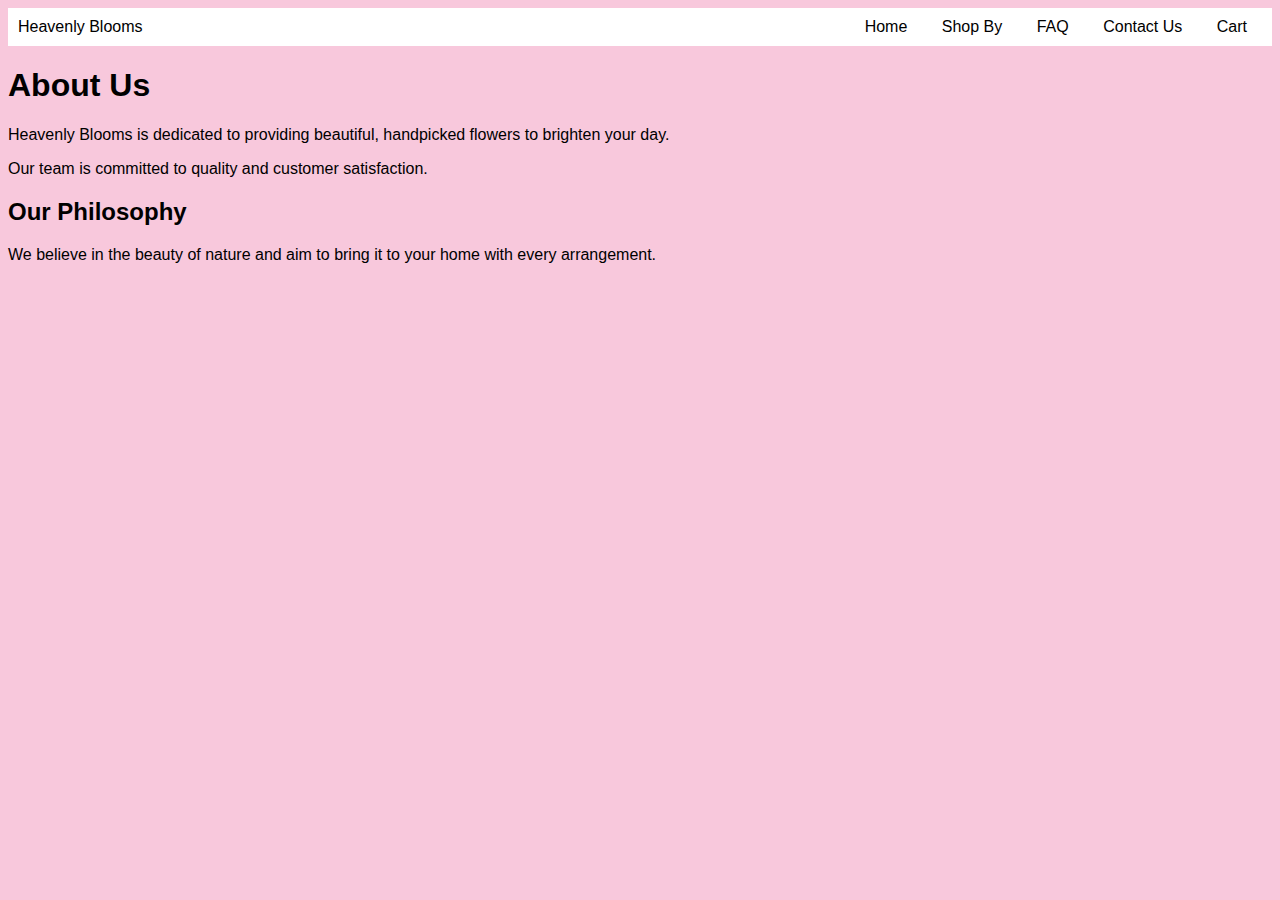
<file: about.html>
<!DOCTYPE html>
<html lang="en">
<head>
    <meta charset="UTF-8">
    <meta name="viewport" content="width=device-width, initial-scale=1.0">
    <title>About Us - Heavenly Blooms</title>
    <style>
        body {
            background-color: #f8c8dc;
            font-family: Arial, sans-serif;
        }
        nav {
            display: flex;
            justify-content: space-between;
            background-color: white;
            padding: 10px;
        }
        .nav-links a {
            margin: 0 15px;
            text-decoration: none;
            color: black;
        }
    </style>
</head>
<body>
    <nav>
        <div class="logo">Heavenly Blooms</div>
        <div class="nav-links">
            <a href="index.html">Home</a>
            <a href="shop.html">Shop By</a>
            <a href="faq.html">FAQ</a>
            <a href="contact.html">Contact Us</a>
            <a href="cart.html">Cart</a>
        </div>
    </nav>

    <main>
        <h1>About Us</h1>
        <p>Heavenly Blooms is dedicated to providing beautiful, handpicked flowers to brighten your day.</p>
        <p>Our team is committed to quality and customer satisfaction.</p>
        <h2>Our Philosophy</h2>
        <p>We believe in the beauty of nature and aim to bring it to your home with every arrangement.</p>
    </main>
</body>
</html>
</file>
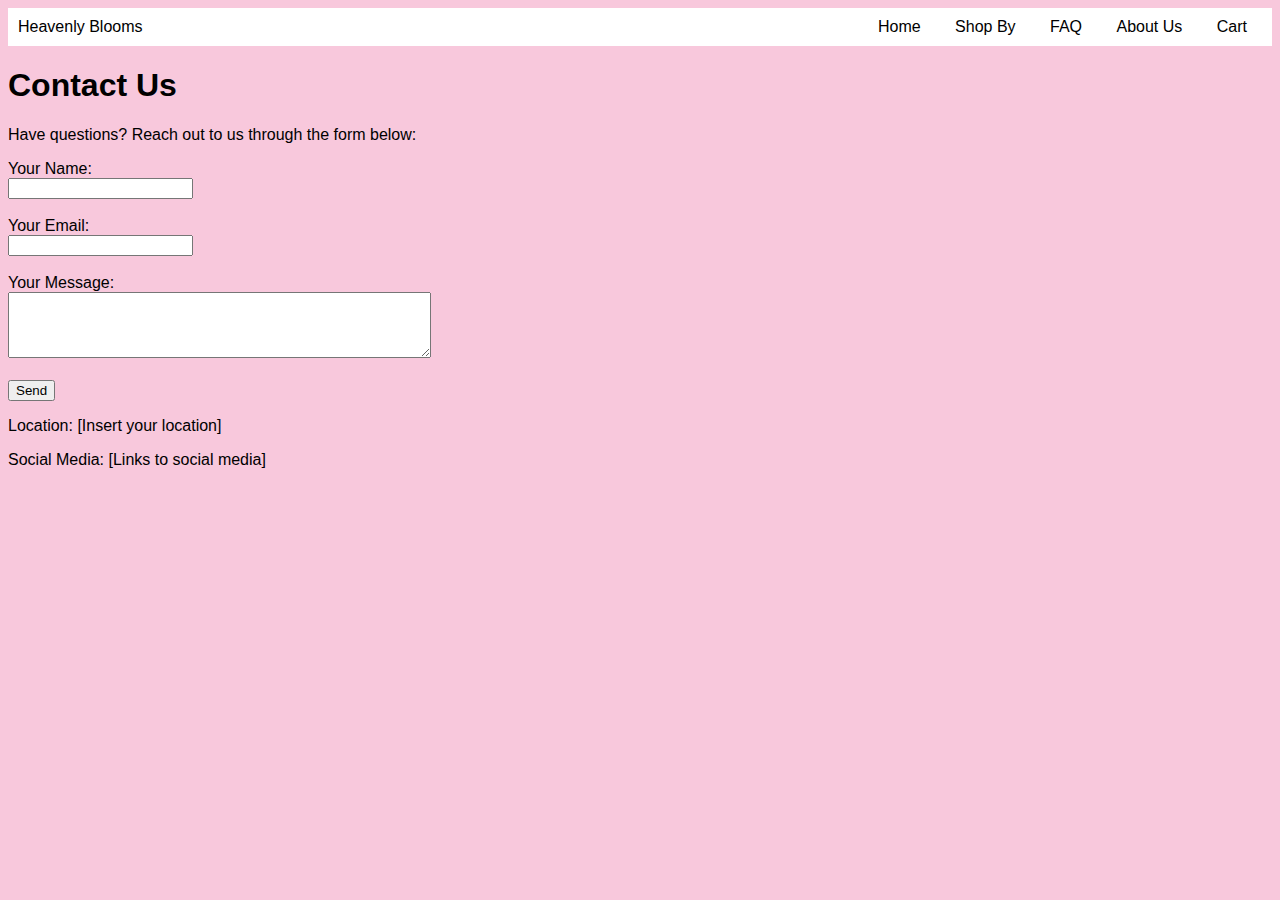
<file: contact.html>
<!DOCTYPE html>
<html lang="en">
<head>
    <meta charset="UTF-8">
    <meta name="viewport" content="width=device-width, initial-scale=1.0">
    <title>Contact Us - Heavenly Blooms</title>
    <style>
        body {
            background-color: #f8c8dc;
            font-family: Arial, sans-serif;
        }
        nav {
            display: flex;
            justify-content: space-between;
            background-color: white;
            padding: 10px;
        }
        .nav-links a {
            margin: 0 15px;
            text-decoration: none;
            color: black;
        }
    </style>
</head>
<body>
    <nav>
        <div class="logo">Heavenly Blooms</div>
        <div class="nav-links">
            <a href="index.html">Home</a>
            <a href="shop.html">Shop By</a>
            <a href="faq.html">FAQ</a>
            <a href="about.html">About Us</a>
            <a href="cart.html">Cart</a>
        </div>
    </nav>

    <main>
        <h1>Contact Us</h1>
        <p>Have questions? Reach out to us through the form below:</p>
        <form action="#">
            <label for="name">Your Name:</label><br>
            <input type="text" id="name" name="name" required><br><br>
            <label for="email">Your Email:</label><br>
            <input type="email" id="email" name="email" required><br><br>
            <label for="message">Your Message:</label><br>
            <textarea id="message" name="message" rows="4" cols="50" required></textarea><br><br>
            <input type="submit" value="Send">
        </form>
        <p>Location: [Insert your location]</p>
        <p>Social Media: [Links to social media]</p>
    </main>
</body>
</html>
</file>
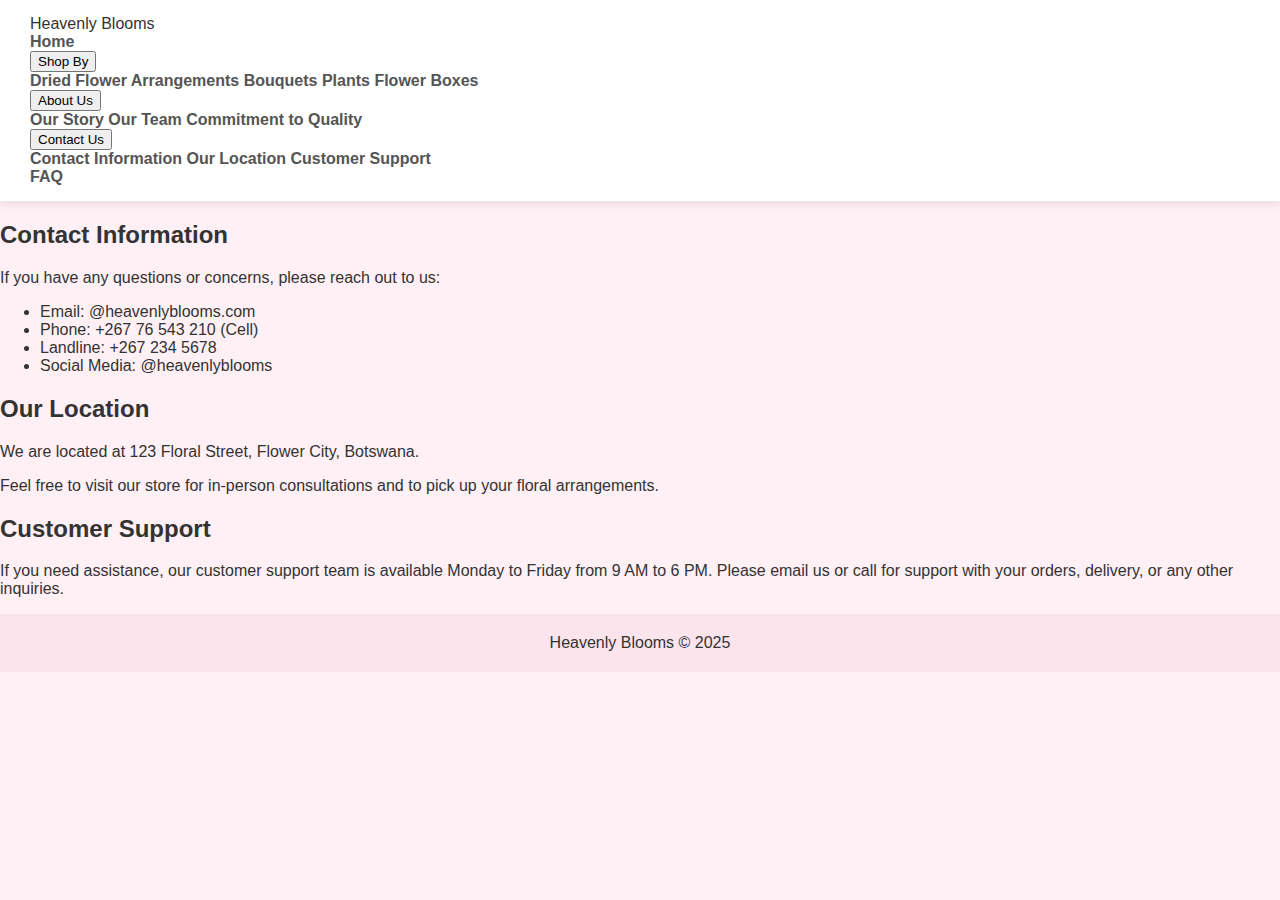
<file: contactus.html>
<!DOCTYPE html>
<html lang="en">
<head>
    <meta charset="UTF-8">
    <meta name="viewport" content="width=device-width, initial-scale=1.0">
    <title>Contact Us - Heavenly Blooms</title>
    <link rel="stylesheet" href="styles.css">
</head>
<body>
    <header>
        <nav class="navbar">
            <div class="logo">Heavenly Blooms</div>
            <div class="nav-items">
                <a href="home.html">Home</a>
                <div class="dropdown">
                    <button class="dropbtn">Shop By</button>
                    <div class="dropdown-content">
                        <a href="shop_dried.html">Dried Flower Arrangements</a>
                        <a href="shop_bouquet.html">Bouquets</a>
                        <a href="shop_plants.html">Plants</a>
                        <a href="shop_flowerboxes.html">Flower Boxes</a>
                    </div>
                </div>
                <div class="dropdown">
                    <button class="dropbtn">About Us</button>
                    <div class="dropdown-content">
                        <a href="about.html">Our Story</a>
                        <a href="team.html">Our Team</a>
                        <a href="commitment.html">Commitment to Quality</a>
                    </div>
                </div>
                <div class="dropdown">
                    <button class="dropbtn">Contact Us</button>
                    <div class="dropdown-content">
                        <a href="contact.html">Contact Information</a>
                        <a href="location.html">Our Location</a>
                        <a href="support.html">Customer Support</a>
                    </div>
                </div>
                <a href="faq.html">FAQ</a>
            </div>
        </nav>
    </header>

    <main>
        <section>
            <h2>Contact Information</h2>
            <p>If you have any questions or concerns, please reach out to us:</p>
            <ul>
                <li>Email: @heavenlyblooms.com</li>
                <li>Phone: +267 76 543 210 (Cell)</li>
                <li>Landline: +267 234 5678</li>
                <li>Social Media: @heavenlyblooms</li>
            </ul>
        </section>

        <section>
            <h2>Our Location</h2>
            <p>We are located at 123 Floral Street, Flower City, Botswana.</p>
            <p>Feel free to visit our store for in-person consultations and to pick up your floral arrangements.</p>
        </section>

        <section>
            <h2>Customer Support</h2>
            <p>If you need assistance, our customer support team is available Monday to Friday from 9 AM to 6 PM. Please email us or call for support with your orders, delivery, or any other inquiries.</p>
        </section>
    </main>

    <footer>
        <div>Heavenly Blooms © 2025</div>
    </footer>

</body>
</html>
</file>
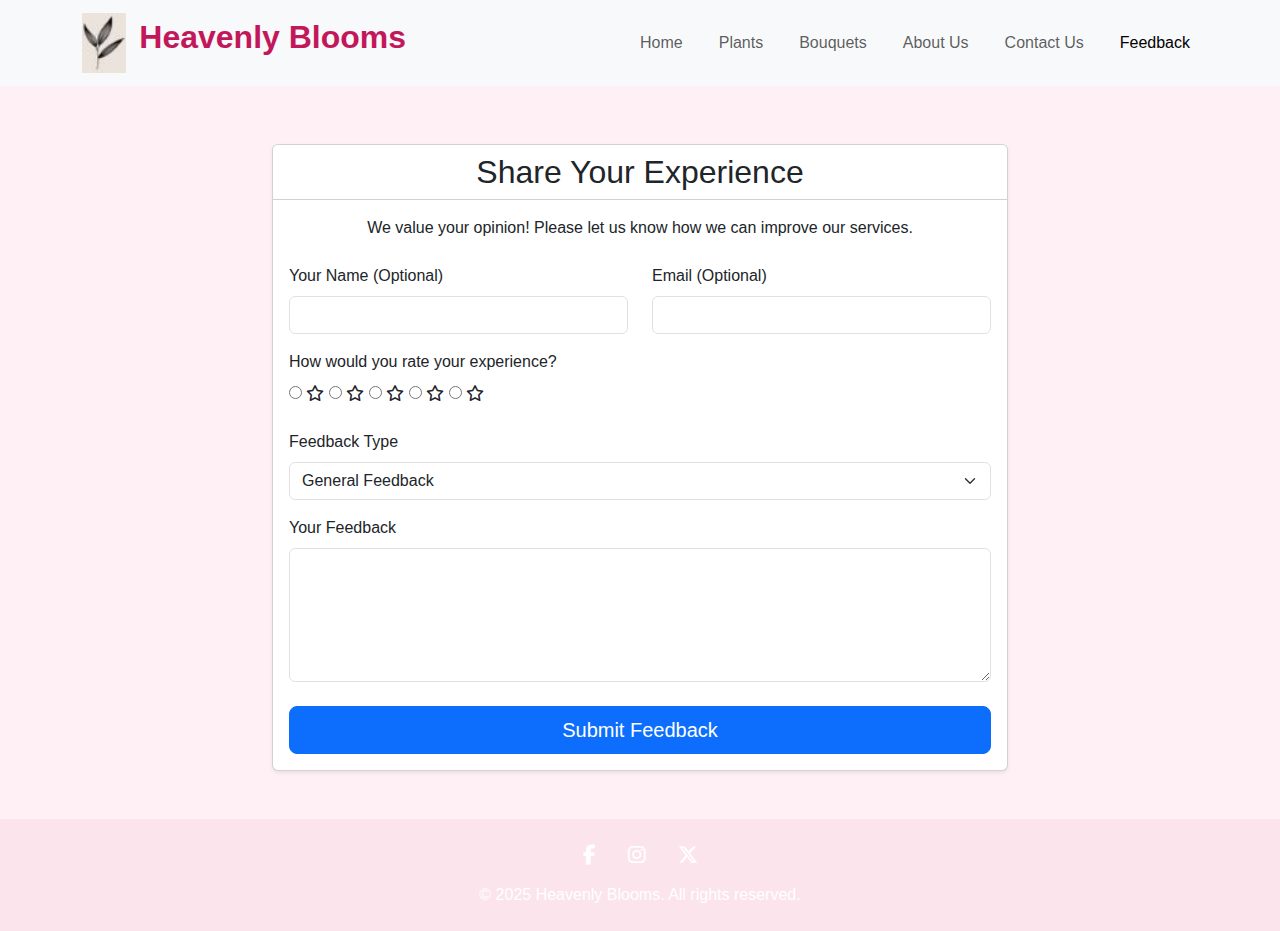
<file: feedback.html>
<!DOCTYPE html>
<html lang="en">
<head>
    <meta charset="UTF-8">
    <meta name="viewport" content="width=device-width, initial-scale=1.0">
    <title>Feedback - Heavenly Blooms</title>

    <link href="https://cdn.jsdelivr.net/npm/bootstrap@5.3.0/dist/css/bootstrap.min.css" rel="stylesheet">

    <link rel="stylesheet" href="https://cdnjs.cloudflare.com/ajax/libs/font-awesome/6.4.0/css/all.min.css">

    <link href="https://fonts.googleapis.com/css2?family=Cormorant+Garamond:wght@400;500;600&family=Montserrat:wght@300;400;500&display=swap" rel="stylesheet">

    <link rel="stylesheet" href="styles.css">
</head>
<body>

    <nav class="navbar navbar-expand-lg navbar-light bg-light fixed-top">
        <div class="container">
            <a class="navbar-brand" href="index.html">
                <img src="Logo.jpg" alt="Heavenly Blooms Logo" height="60" class="d-inline-block align-top me-2">
                <span class="shop-name">Heavenly Blooms</span>
            </a>
            <button class="navbar-toggler" type="button" data-bs-toggle="collapse" data-bs-target="#navbarNav">
                <span class="navbar-toggler-icon"></span>
            </button>
            <div class="collapse navbar-collapse" id="navbarNav">
                <ul class="navbar-nav ms-auto">
                    <li class="nav-item"><a class="nav-link" href="index.html">Home</a></li>
                    <li class="nav-item"><a class="nav-link" href="plants.html">Plants</a></li>
                    <li class="nav-item"><a class="nav-link" href="bouquets.html">Bouquets</a></li>
                    
                    <li class="nav-item"><a class="nav-link" href="about.html">About Us</a></li>
                    <li class="nav-item"><a class="nav-link" href="contact.html">Contact Us</a></li>
                    <li class="nav-item"><a class="nav-link active" href="feedback.html">Feedback</a></li>
                </ul>
            </div>
        </div>
    </nav>

    <main class="container mt-5 pt-5">
        <div class="row justify-content-center">
            <div class="col-lg-8">
                <div class="card shadow-sm my-5">
                    <div class="card-header bg-white">
                        <h2 class="text-center mb-0">Share Your Experience</h2>
                    </div>
                    <div class="card-body">
                        <p class="text-center mb-4">We value your opinion! Please let us know how we can improve our services.</p>

                        <form id="feedbackForm">
                            <div class="row">
                                <div class="col-md-6 mb-3">
                                    <label for="name" class="form-label">Your Name (Optional)</label>
                                    <input type="text" class="form-control" id="name" name="name">
                                </div>
                                <div class="col-md-6 mb-3">
                                    <label for="email" class="form-label">Email (Optional)</label>
                                    <input type="email" class="form-control" id="email" name="email">
                                </div>
                            </div>

                            <div class="mb-4">
                                <label class="form-label d-block">How would you rate your experience?</label>
                                <div class="rating-stars">
                                    <input type="radio" id="star5" name="rating" value="5">
                                    <label for="star5"><i class="far fa-star"></i></label>
                                    <input type="radio" id="star4" name="rating" value="4">
                                    <label for="star4"><i class="far fa-star"></i></label>
                                    <input type="radio" id="star3" name="rating" value="3">
                                    <label for="star3"><i class="far fa-star"></i></label>
                                    <input type="radio" id="star2" name="rating" value="2">
                                    <label for="star2"><i class="far fa-star"></i></label>
                                    <input type="radio" id="star1" name="rating" value="1">
                                    <label for="star1"><i class="far fa-star"></i></label>
                                </div>
                            </div>

                            <div class="mb-3">
                                <label for="feedback-type" class="form-label">Feedback Type</label>
                                <select class="form-select" id="feedback-type" name="feedback-type">
                                    <option value="general">General Feedback</option>
                                    <option value="product">Product Feedback</option>
                                    <option value="service">Service Feedback</option>
                                    <option value="suggestion">Suggestion</option>
                                    <option value="complaint">Complaint</option>
                                </select>
                            </div>

                            <div class="mb-4">
                                <label for="message" class="form-label">Your Feedback</label>
                                <textarea class="form-control" id="message" name="message" rows="5" required></textarea>
                            </div>

                            <div class="d-grid">
                                <button type="submit" class="btn btn-primary btn-lg">Submit Feedback</button>
                            </div>
                        </form>

                        <div id="thankYouMessage" class="thank-you text-center py-5 d-none">
    <i class="fas fa-check-circle text-success mb-3" style="font-size: 3rem;"></i>
    <h3 class="mb-3">Thank You!</h3>
    <p class="mb-0">We appreciate your feedback and will use it to improve our services.</p>
</div>
                    </div>
                </div>
            </div>
        </div>
    </main>

    <footer class="text-white py-4">
        <div class="container">
            <div class="d-flex justify-content-center mb-3">
                <a href="https://www.facebook.com/" class="text-white mx-3" aria-label="Facebook">
                    <i class="fab fa-facebook-f fa-lg"></i>
                </a>
                <a href="https://www.instagram.com/" class="text-white mx-3" aria-label="Instagram">
                    <i class="fab fa-instagram fa-lg"></i>
                </a>
                <a href="https://twitter.com/" class="text-white mx-3" aria-label="Twitter">
                    <i class="fab fa-x-twitter fa-lg"></i>
                </a>
            </div>
            <p class="text-center mb-0">&copy; 2025 Heavenly Blooms. All rights reserved.</p>
        </div>
    </footer>

    <script src="https://cdn.jsdelivr.net/npm/bootstrap@5.3.0/dist/js/bootstrap.bundle.min.js"></script>
    <script src="script.js"></script>
</body>
</html>
</file>
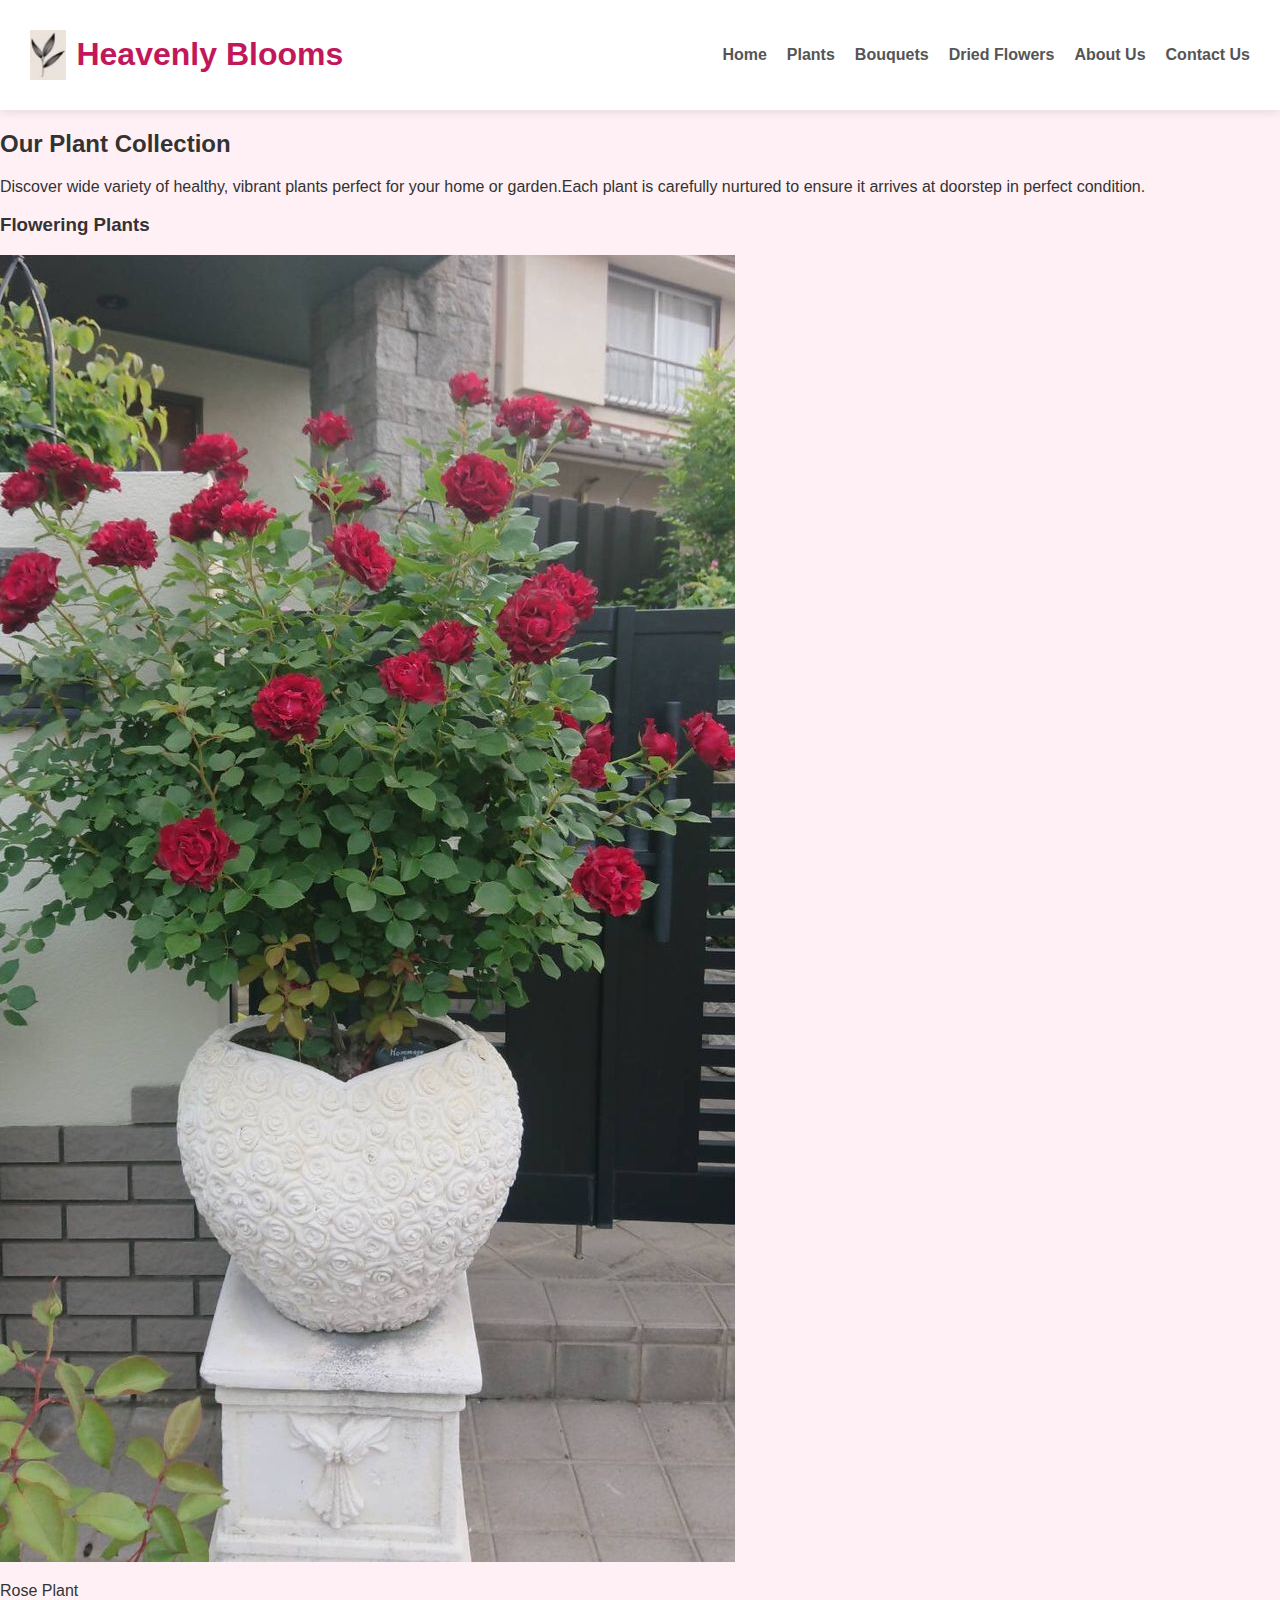
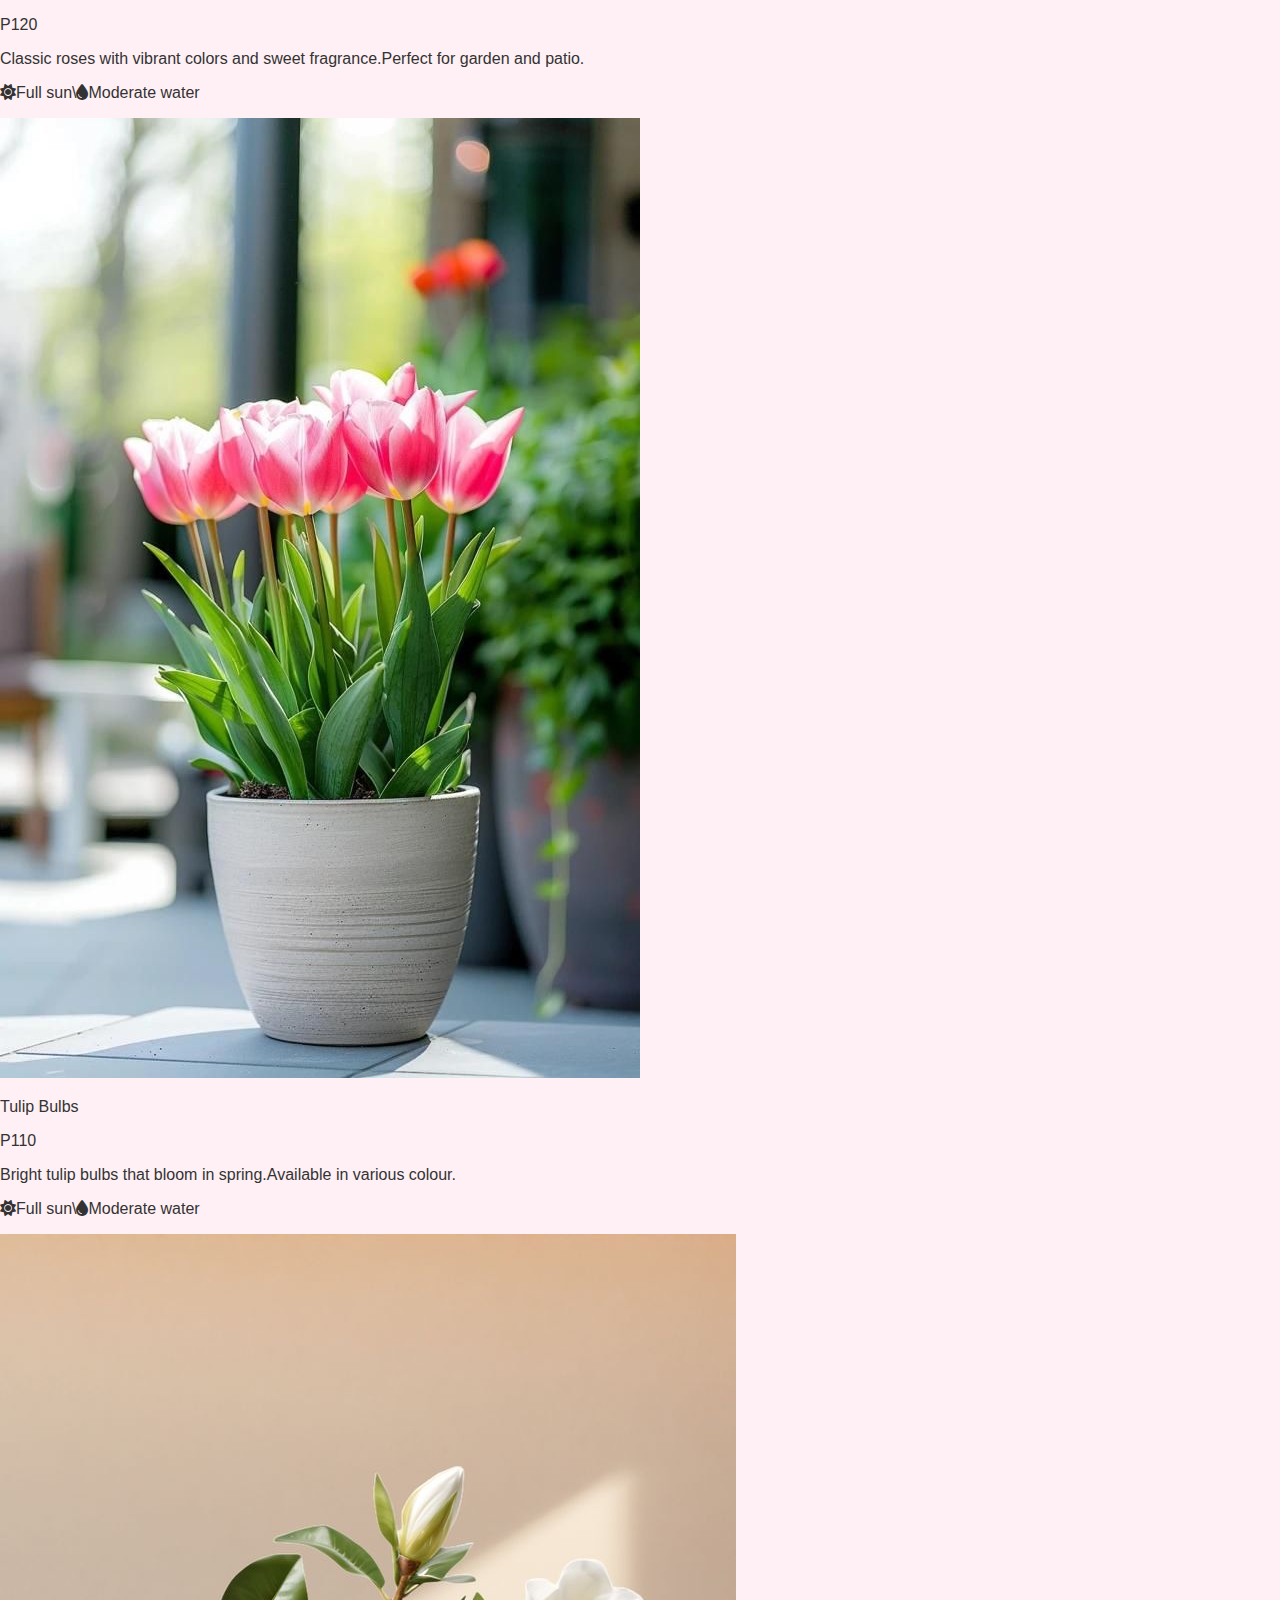
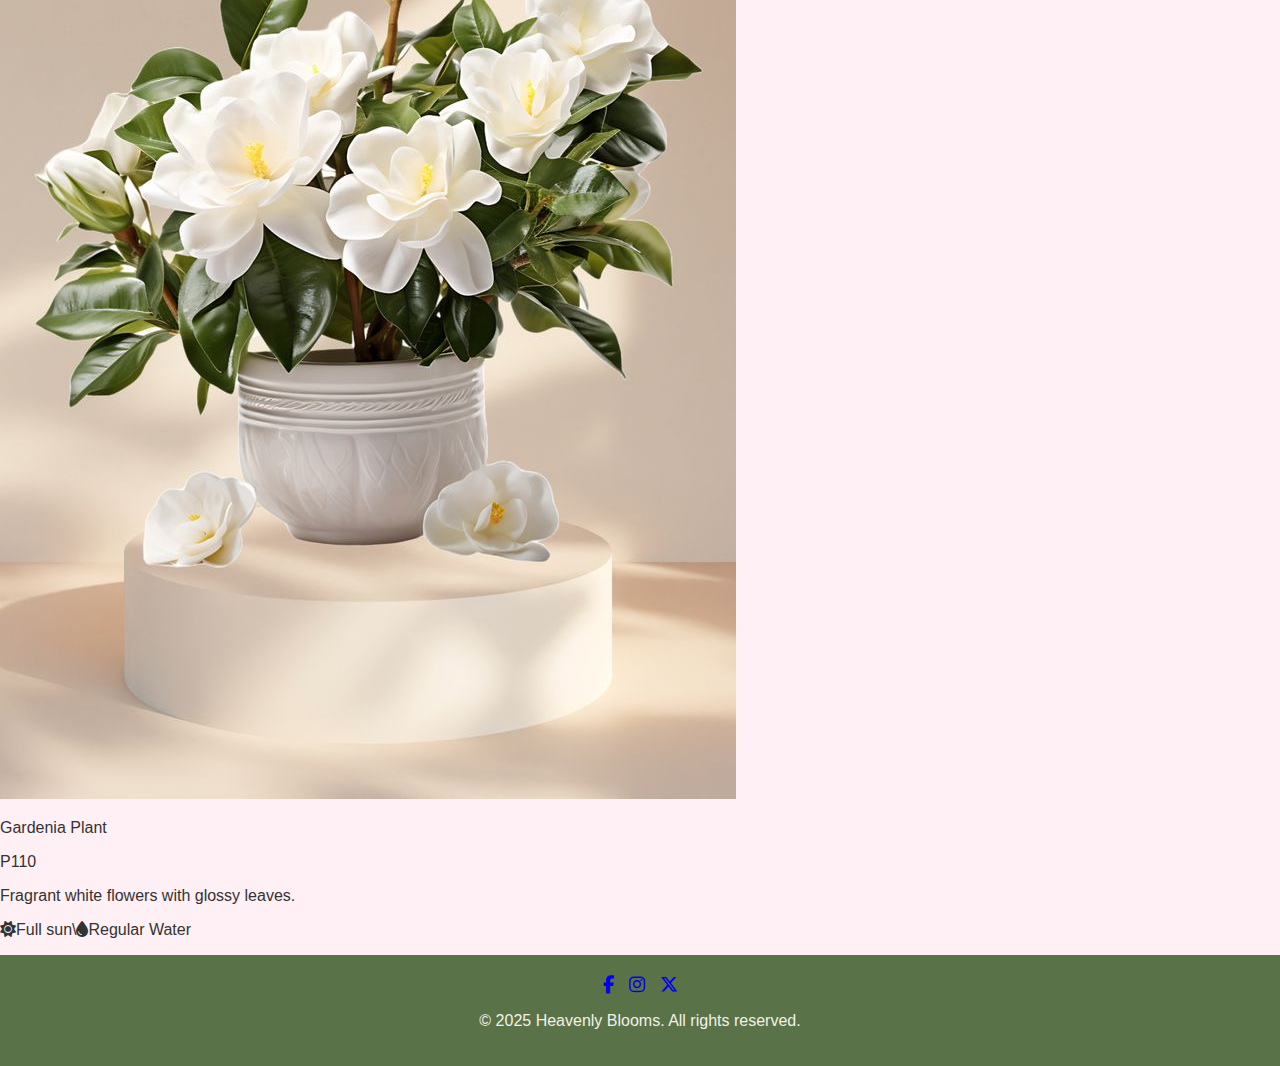
<file: plants.html>
<!DOCTYPE html>
<html lang="en">
<head>
    <meta charset="UTF-8">
    <meta name="viewport" content="width=device-width, initial-scale=1.0">
    <title>Our Plant Collection - Heavenly Blooms</title>
    <link rel="stylesheet" href="https://cdnjs.cloudflare.com/ajax/libs/font-awesome/6.4.0/css/all.min.css">
    <link rel="stylesheet" href="styles.css">
</head>
<body>
    <header>
        <div class="logo">
            <img src="Logo.jpg" alt="Heavenly Blooms Logo">
            <h1 class="shop-name">Heavenly Blooms</h1>
        </div>
        <nav>
            <ul>
                <li><a href="index.html">Home</a></li>
                <li><a href="plants.html" class= "active">Plants</a></li>
                <li><a href="bouquets.html">Bouquets</a></li>
                <li><a href="driedflower.html">Dried Flowers</a></li>
                <li><a href="about.html">About Us</a></li>
                <li><a href="contact.html">Contact Us</a></li>
            </ul>
        </nav>
    </header>

    <section class="product-section">
        <h2 class="page-title">Our Plant Collection</h2>
        <p class="category-description">Discover wide variety of healthy, vibrant plants perfect for your home or garden.Each plant is carefully nurtured to ensure it arrives at doorstep in perfect condition.</p>

        <h3>Flowering Plants</h3>
        <div class="product-grid">
            <div class="product-card">
                <div class="product-image-container">
                    <img src="Roses.jpeg" alt="Rose Plant" class="product-image" />
                </div>
                <div class="product-info">
                    <p class="product-name">Rose Plant</p>
                    <p class="product-price">P120</p>
                    <p class="product-desc">Classic roses with vibrant colors and sweet fragrance.Perfect for garden and patio.</p>
                    <p class="plant-care"><i class="fas fa-sun"></i>Full sun\<i class="fas fa-tint"></i>Moderate water</p>
                </div>
            </div>

           

             <div class="product-card">
                <div class="product-image-container">
                    <img src="Tulip.jpeg" alt="Tulip Plant" class="product-image" />
                </div>
                <div class="product-info">
                    <p class="product-name">Tulip Bulbs</p>
                    <p class="product-price">P110</p>
                    <p class="product-desc">Bright tulip bulbs that bloom in spring.Available in various colour.</p>
                    <p class="plant-care"><i class="fas fa-sun"></i>Full sun\<i class="fas fa-tint"></i>Moderate water</p>
                </div>
            </div>
            
            <div class="product-card">
                <div class="product-image-container">
                    <img src="Gardenia.jpeg" alt="Gardenia Plant" class="product-image" />
                </div>
                <div class="product-info">
                    <p class="product-name">Gardenia Plant</p>
                    <p class="product-price">P110</p>
                    <p class="product-desc">Fragrant white flowers with glossy leaves.</p>
                    <p class="plant-care"><i class="fas fa-sun"></i>Full sun\<i class="fas fa-tint"></i>Regular Water</p>
                </div>
            </div>
         
         
            
            

           
            
  </section> 

<footer class="text-center p-4" style="background-color: #5a7247; color: #f5f0e8;">
  <div class="container">
    <div class="social-icons">
      <a href="https://www.facebook.com/" target="_blank" aria-label="Facebook" class="mx-2">
        <i class="fab fa-facebook-f"></i>
      </a>
      <a href="https://www.instagram.com/" target="_blank" aria-label="Instagram" class="mx-2">
        <i class="fab fa-instagram"></i>
      </a>
      <a href="https://twitter.com/" target="_blank" aria-label="Twitter" class="mx-2">
        <i class="fab fa-x-twitter"></i>
      </a>
    </div>
    <p class="mt-3 mb-0">&copy; 2025 Heavenly Blooms. All rights reserved.</p>
  </div>
</footer>
</file>
<file: styles.css>
/* ShelleyVolante BT Font */
@font-face {
  font-family: 'ShelleyVolante';
  src: url('ShelleyVolanteBT.ttf') format('truetype');
}

/* Global styles */
body {
  margin: 0;
  font-family: Arial, sans-serif;
  background-color: #fff0f5; /* soft baby pink */
  color: #333;
}

header {
  background-color: #ffffff;
  display: flex;
  align-items: center;
  justify-content: space-between;
  padding: 15px 30px;
  box-shadow: 0 2px 10px rgba(0, 0, 0, 0.1);
  flex-wrap: wrap;
}

.logo {
  display: flex;
  align-items: center;
}

.logo img {
  height: 50px;
  margin-right: 10px;
}

.shop-name {
  font-size: 2rem;
  color: #c2185b;
}

.shelly-volante-bold {
  font-family: 'ShelleyVolante', cursive;
}

nav ul {
  list-style: none;
  display: flex;
  gap: 20px;
  padding: 0;
  margin: 0;
}

nav a {
  text-decoration: none;
  color: #555;
  font-weight: bold;
  transition: color 0.3s;
}

nav a:hover {
  color: #c2185b;
}

.icons {
  display: flex;
  align-items: center;
  gap: 15px;
  margin-top: 10px;
}

.search-bar {
  padding: 6px 12px;
  border-radius: 20px;
  border: 1px solid #ccc;
  font-size: 14px;
  width: 150px;
  transition: width 0.3s ease;
}

.search-bar:focus {
  outline: none;
  width: 200px;
  border-color: #c2185b;
}

.cart-icon {
  font-size: 20px;
  cursor: pointer;
}

.hero {
  display: flex;
  align-items: center;
  justify-content: space-between;
  padding: 40px 60px;
  background: linear-gradient(to right, #fce4ec, #f8bbd0);
  flex-wrap: wrap;
}

.hero-text {
  flex: 1;
}

.hero-text h1 {
  font-size: 3rem;
  color: #880e4f;
}

.hero-text p {
  font-size: 1.2rem;
  color: #4a4a4a;
}

.hero-image img,
.side-images img {
  width: 100%;
  max-width: 300px;
  border-radius: 12px;
  margin: 10px;
  box-shadow: 0 4px 10px rgba(0, 0, 0, 0.15);
}

.side-images {
  display: flex;
  flex-direction: column;
  gap: 15px;
}

.bestsellers {
  padding: 50px 40px;
  background-color: #fff;
  text-align: center;
}

.bestsellers h2 {
  font-size: 2rem;
  color: #ad1457;
  margin-bottom: 30px;
}

.image-grid {
  display: grid;
  grid-template-columns: repeat(auto-fit, minmax(200px, 1fr));
  gap: 20px;
}

.image-grid img {
  width: 100%;
  border-radius: 10px;
  box-shadow: 0 2px 8px rgba(0, 0, 0, 0.1);
}

footer {
  padding: 20px;
  background-color: #fce4ec;
  text-align: center;
}

.social-icons {
  display: flex;
  justify-content: center;
  gap: 15px;
  font-size: 18px;
  color: #880e4f;
}

.social-icon:hover {
  color: #c2185b;
  cursor: pointer;
}
</file>
